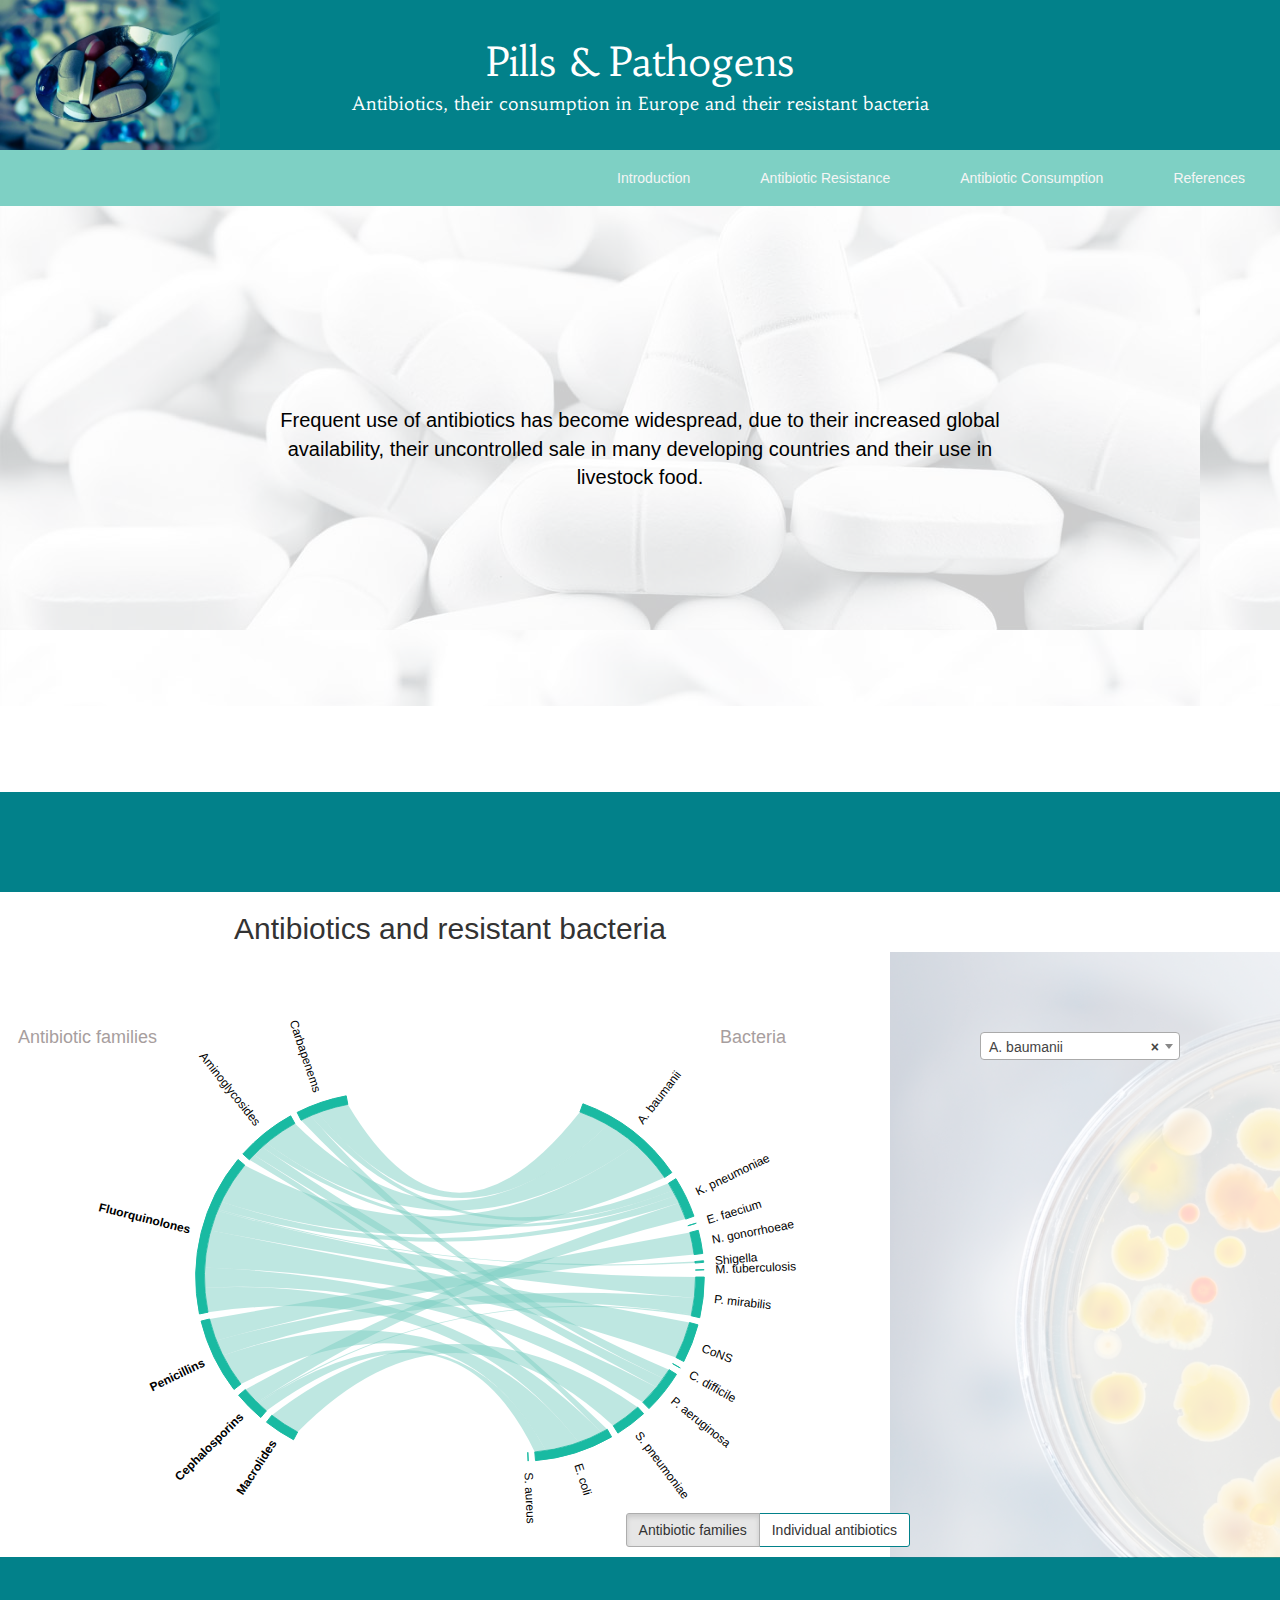
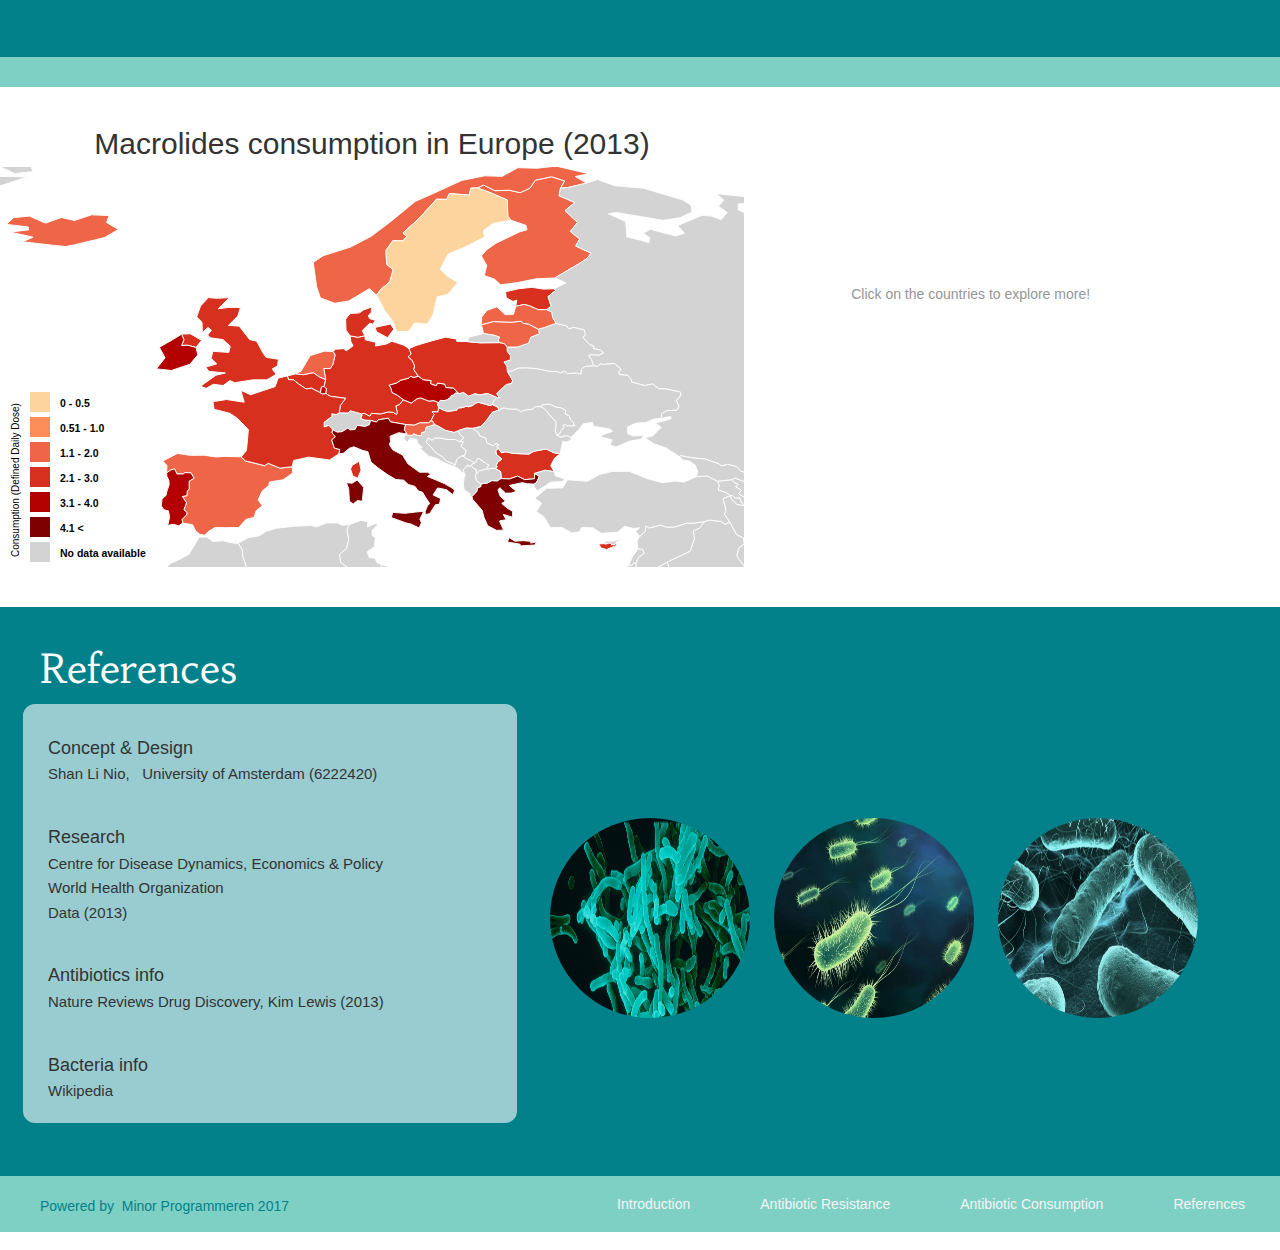
<file: index.html>
<!DOCTYPE html>
<!-- 
    Name: Shan Li Nio
    Studentnumber: 6222420
    Final Project in Datavisualisation
    Filename: d3Finalproject.html

    Description: Visualisations that show the antibiotic consumption in Europa and bacteria resistant to these antibiotics
-->
<html>
	<head>
        <meta charset="utf-8"/>
    	<title>Antibiotics and Antibiotic Resistance</title>
        <link rel="shortcut icon" type="image/x-icon" href="project/img/pills.ico">
        <link href="https://fonts.googleapis.com/css?family=Archivo+Narrow|Farsan|Fira+Sans+Condensed|Habibi|Open+Sans+Condensed:300|Raleway" rel="stylesheet">
        <link rel="stylesheet" href="https://maxcdn.bootstrapcdn.com/bootstrap/3.3.7/css/bootstrap.min.css">
        <link href="project/css/select2.min.css" rel="stylesheet"/>
        <link rel="stylesheet" type="text/css" href="project/css/d3Finalproject.css"/>
        <script src="https://ajax.googleapis.com/ajax/libs/jquery/3.1.1/jquery.min.js"></script>
        <script src="https://maxcdn.bootstrapcdn.com/bootstrap/3.3.7/js/bootstrap.min.js"></script>
        <script src="project/src_js/select2.min.js"></script>
        <script type="text/javascript" src="project/src_js/d3.v3.min.js"></script>
        <script src="project/src_js/topojson.js"></script>
        <script src="project/src_js/datamaps.all.js"></script>
        <script src="project/src_js/d3.tip.v0.6.3.js"></script>
        <script type="text/javascript" src="project/src_js/d3.layout.chord.sort.js"></script>
        <script type="text/javascript" src="project/src_js/d3.stretched.chord.js"></script>
        <script type="text/javascript" src="project/js/helper_functions.js"></script>
        <script type="text/javascript" src="project/js/datamap_functions.js"></script>
        <script type="text/javascript" src="project/js/d3_intro.js"></script>
        <script type="text/javascript" src="project/js/d3_chord.js"></script>
        <script type="text/javascript" src="project/js/d3_datamap.js"></script>
        <script type="text/javascript" src="project/js/d3_barchart.js"></script>
	</head>
	<body>
        <div id="main">
            <div id="header">
                <h1 class="titles">Pills &amp; Pathogens</h1>
                <h4 class="titles">Antibiotics, their consumption in Europe and their resistant bacteria</h4>
                <img id="headerPic" src="project/img/antibiotics3.jpg" alt="Antibiotics">
            </div>
            <ul id="navbar">
                <li><a class="navigation" href="#references">References</a></li>
                <li><a class="navigation" href="#intermediate">Antibiotic Consumption</a></li>
                <li><a class="navigation" href="#chordwrapper">Antibiotic Resistance</a></li>
                <li><a class="navigation" href="#header">Introduction</a></li>    
            </ul>
            <div id="intro" style="background-image: url('project/img/antibiotics.jpg'); background-attachment: fixed"></div>
            <div id="introText"></div>
            <div class="intermediate"></div>
            <div id="chordwrapper">
                <h2 id="chordtitle"></h2>
                <div id="chord">
                <div id="elements" style="background-image: url('project/img/petridish.jpg')"></div>
                    <div id="selectbar">
                        <select id="select" class="js-example-basic-single" style="width: 200px">
                        </select>
                    </div>
                    <div id="infowindow" class="alert-dismissible">
                        <button id="closeButton" type="button" class="close" data-dismiss="alert" aria-label="Close"><span aria-hidden="true">&times;</span></button>
                        <div class="text"></div>
                    </div>
                    <div class="btn-group" data-toggle="buttons">
                      <label class="btn btn-default active">
                        <input type="radio" name="options" id="family" value="family" checked> Antibiotic families
                      </label>
                      <label class="btn btn-default">
                        <input type="radio" name="options" id="individual" value="individual"> Individual antibiotics
                      </label>
                    </div>
                    <div id="chorddiagram"></div>
                </div>
            </div>
            <div class="intermediate" id="intermediate"></div>
            <div id="smallIntermediate"></div>
            <div id="wrapper">
                <div id="mapwrapper">
                    <h2 id="maptitle"></h2>
                    <div id="datamap"></div>
                </div>
                <div id="barwrapper">
                    <h3 id="bartitle"></h3>
                    <svg id="barchart"></svg>
                </div>
            </div>

            <div id="references">
                <h1 class="titles" id="referenceTitle">References</h1>
                <div id="bacteria_pictures">
                    <img class="pictures" id="bacteria_1" src="project/img/bacteria1.jpg" alt="bacteria_1">
                    <img class="pictures" id="bacteria_2" src="project/img/bacteria2.jpg" alt="bacteria_2">
                    <img class="pictures" id="bacteria_3" src="project/img/bacteria3.jpg" alt="bacteria_3">
                </div>
                <div id="referencebox">
                    <h4>Concept &amp; Design
                        <div class="sources">Shan Li Nio, &nbsp; 
                            <a href="http://www.uva.nl/en/home">University of Amsterdam</a>
                            (6222420)
                        </div>
                    </h4>
                    <h4>Research
                        <div class="sources">
                            <a href="http://www.cddep.org/research-area/antibiotic-resistance#sthash.4CHZJft1.dpbs">Centre for Disease Dynamics, Economics &amp; Policy</a>
                        </div>
                        <div class="sources">
                            <a href="http://www.who.int/topics/antimicrobial_resistance/en/">World Health Organization</a>
                        </div>
                        <div class="sources">
                            <a href="https://docs.google.com/spreadsheets/d/1QMSQDr0vx_NuMkbSb-9wjUCBplMZpYvxASTJh1M-NhI/edit#gid=0">Data (2013)</a>
                        </div>
                    </h4>
                    <h4>Antibiotics info
                        <div class="sources">
                            <a href="http://www.nature.com/nrd/journal/v12/n5/fig_tab/nrd3975_F1.html">Nature Reviews Drug Discovery, Kim Lewis (2013)</a>
                        </div>
                    </h4>
                    <h4>Bacteria info
                       <div class="sources">
                            <a href="https://www.wikipedia.org/">Wikipedia</a>
                        </div>
                    </h4>
                </div>
            </div>
            <ul id="navbar">
                <li><a class="navigation" href="#references">References</a></li>
                <li><a class="navigation" href="#intermediate">Antibiotic Consumption</a></li>
                <li><a class="navigation" href="#chordwrapper">Antibiotic Resistance</a></li> 
                <li><a class="navigation" href="#header">Introduction</a></li>
                <li><div class="footer">Powered by &nbsp;</div><li>
                <li><a class="footer" href="http://www.mprog.nl/">Minor Programmeren</a></li>
                <li><div class="footer"> &nbsp;2017</div><li>
            </ul>
        </div>
        <script type="text/javascript" src="project/js/d3_index.js"></script>
	</body>
</html>
</file>
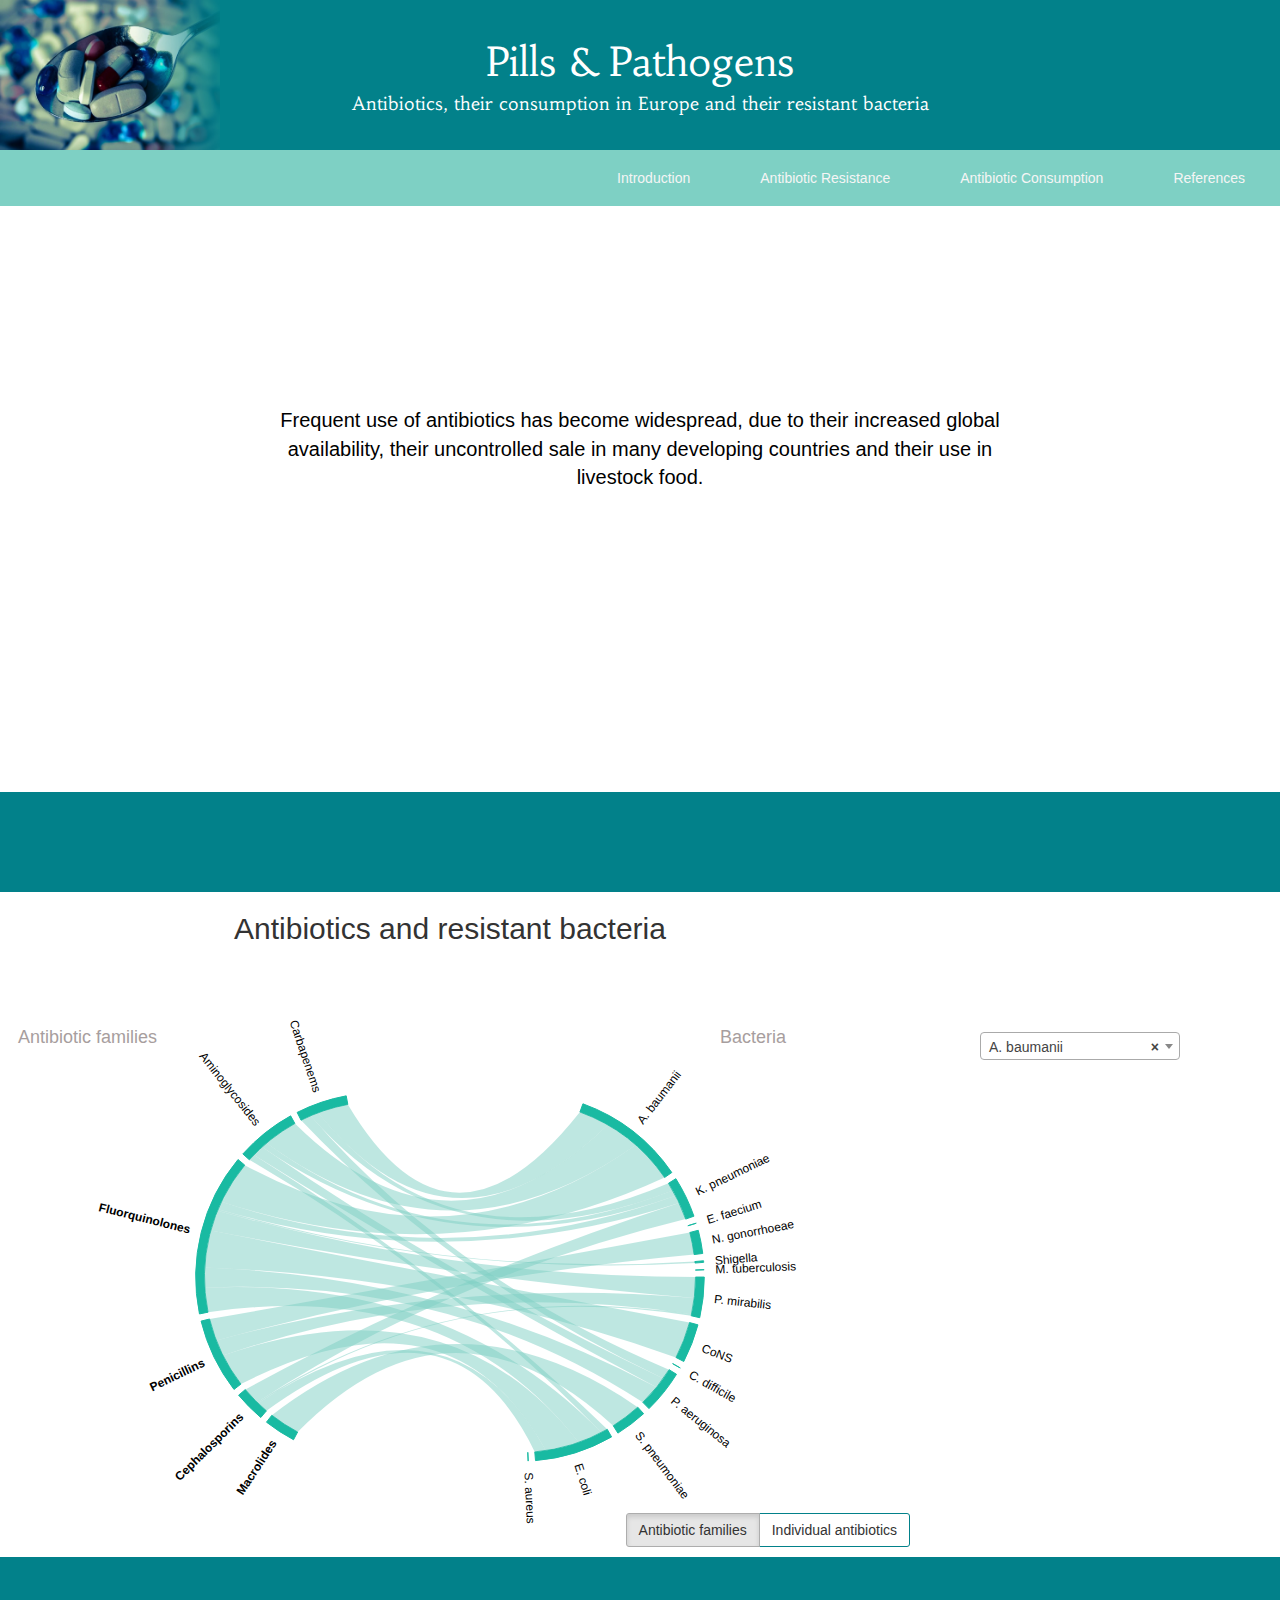
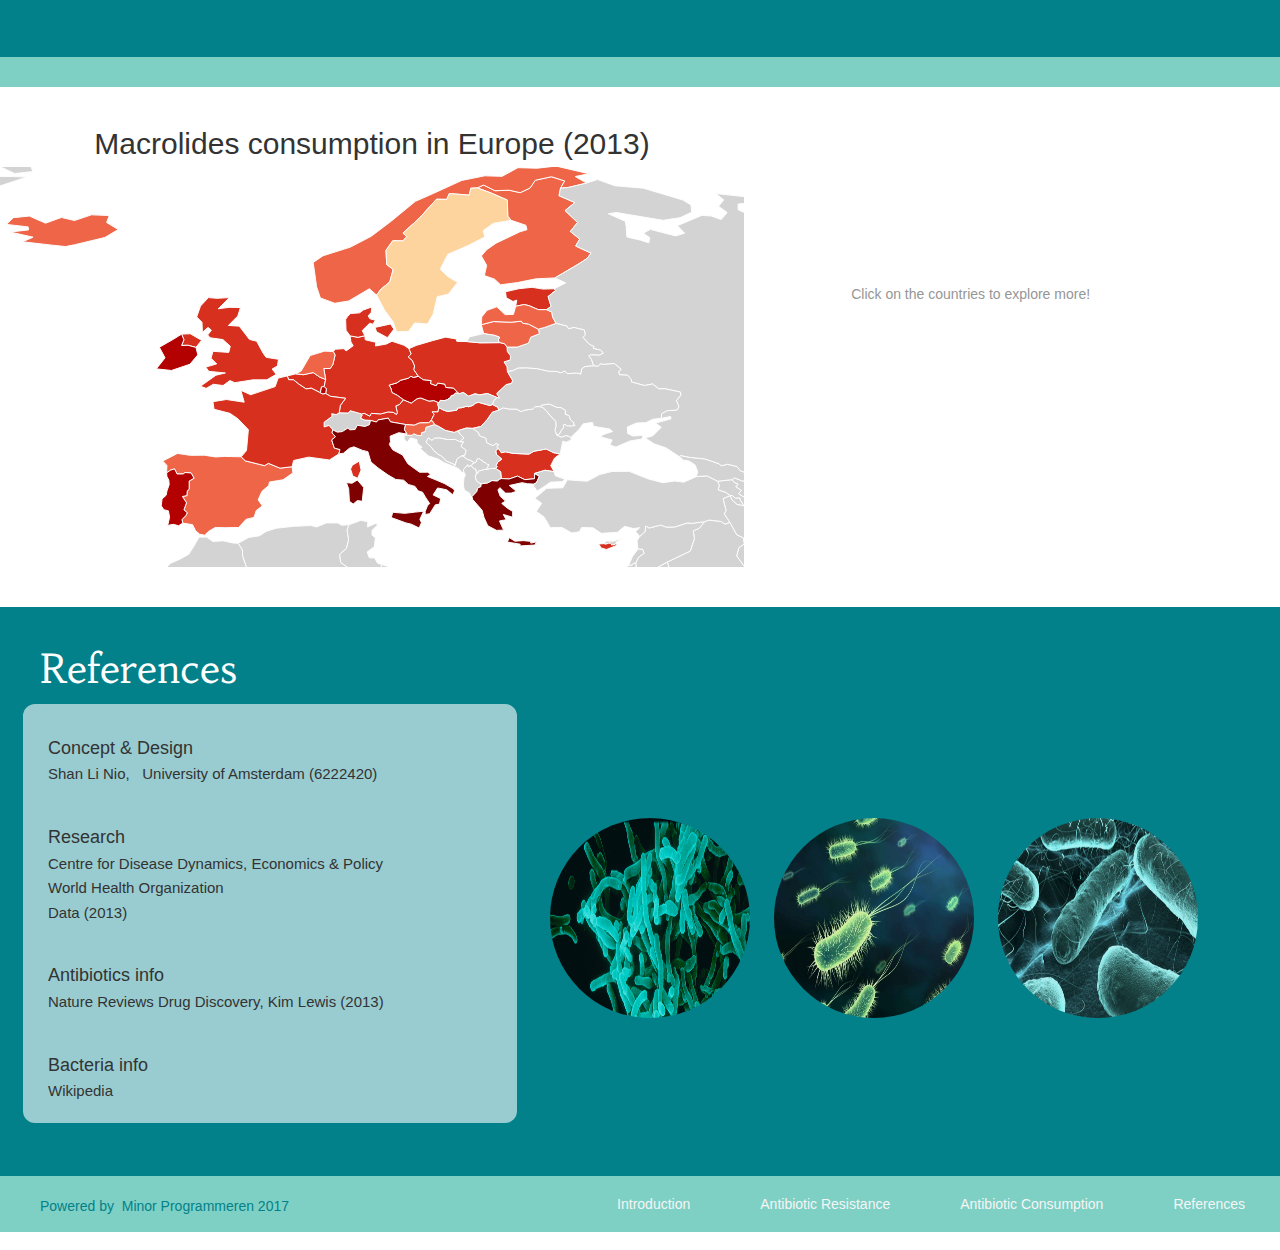
<file: project/index.html>
<!DOCTYPE html>
<!-- 
    Name: Shan Li Nio
    Studentnumber: 6222420
    Final Project in Datavisualisation
    Filename: d3Finalproject.html

    Description: Visualisations that show the antibiotic consumption in Europa and bacteria resistant to these antibiotics
-->
<html>
	<head>
        <meta charset="utf-8"/>
    	<title>Antibiotics and Antibiotic Resistance</title>
        <link href="https://fonts.googleapis.com/css?family=Archivo+Narrow|Farsan|Fira+Sans+Condensed|Habibi|Open+Sans+Condensed:300|Raleway" rel="stylesheet">
        <link rel="stylesheet" href="https://maxcdn.bootstrapcdn.com/bootstrap/3.3.7/css/bootstrap.min.css">
        <link href="css/select2.min.css" rel="stylesheet"/>
        <link rel="stylesheet" type="text/css" href="css/d3Finalproject.css"/>
        <script src="https://ajax.googleapis.com/ajax/libs/jquery/3.1.1/jquery.min.js"></script>
        <script src="https://maxcdn.bootstrapcdn.com/bootstrap/3.3.7/js/bootstrap.min.js"></script>
        <script src="src_js/select2.min.js"></script>
        <script type="text/javascript" src="src_js/d3.v3.min.js"></script>
        <script src="src_js/topojson.js"></script>
        <script src="src_js/datamaps.all.js"></script>
        <script src="src_js/d3.tip.v0.6.3.js"></script>
        <script type="text/javascript" src="src_js/d3.layout.chord.sort.js"></script>
        <script type="text/javascript" src="src_js/d3.stretched.chord.js"></script>
        <script type="text/javascript" src="js/helper_functions.js"></script>
        <script type="text/javascript" src="js/d3_intro.js"></script>
        <script type="text/javascript" src="js/d3_chord.js"></script>
        <script type="text/javascript" src="js/d3_datamap.js"></script>
        <script type="text/javascript" src="js/d3_barchart.js"></script>
	</head>
	<body>
        <div id="main">
            <div id="header">
                <h1 class="titles">Pills &amp; Pathogens</h1>
                <h4 class="titles">Antibiotics, their consumption in Europe and their resistant bacteria</h4>
                <img id="headerPic" src="img/antibiotics3.jpg" alt="Antibiotics">
            </div>
            <ul id="navbar">
                <li><a class="navigation" href="#references">References</a></li>
                <li><a class="navigation" href="#intermediate">Antibiotic Consumption</a></li>
                <li><a class="navigation" href="#chordwrapper">Antibiotic Resistance</a></li>
                <li><a class="navigation" href="#header">Introduction</a></li>    
            </ul>
            <div id="intro"></div>
            <div id="introText">
            </div>
            <div class="intermediate"></div>
            <div id="chordwrapper">
                <h2 id="chordtitle"></h2>
                <div id="chord">
                <div id="elements"></div>
                    <div id="selectbar">
                        <select id="select" class="js-example-basic-single" style="width: 200px">
                        </select>
                    </div>
                    <div id="infowindow" class="alert-dismissible">
                        <button id="closeButton" type="button" class="close" data-dismiss="alert" aria-label="Close"><span aria-hidden="true">&times;</span></button>
                        <div class="text"></div>
                    </div>
                    <div class="btn-group" data-toggle="buttons">
                      <label class="btn btn-default active">
                        <input type="radio" name="options" id="family" value="family" checked> Antibiotic families
                      </label>
                      <label class="btn btn-default">
                        <input type="radio" name="options" id="individual" value="individual"> Individual antibiotics
                      </label>
                    </div>
                    <div id="chorddiagram"></div>
                </div>
            </div>
            <div class="intermediate" id="intermediate"></div>
            <div id="smallIntermediate"></div>
            <div id="wrapper">
                <div id="mapwrapper">
                    <h2 id="maptitle"></h2>
                    <div id="datamap"></div>
                </div>
                <div id="barwrapper">
                    <h3 id="bartitle"></h3>
                    <svg id="barchart"></svg>
                </div>
            </div>

            <div id="references">
                <h1 class="titles" id="referenceTitle">References</h1>
                <div id="bacteria_pictures">
                    <img class="pictures" id="bacteria_1" src="img/bacteria1.jpg" alt="bacteria_1">
                    <img class="pictures" id="bacteria_2" src="img/bacteria2.jpg" alt="bacteria_2">
                    <img class="pictures" id="bacteria_3" src="img/bacteria3.jpg" alt="bacteria_3">
                </div>
                <div id="referencebox">
                    <h4>Concept &amp; Design
                        <div class="sources">Shan Li Nio, &nbsp; 
                            <a href="http://www.uva.nl/en/home">University of Amsterdam</a>
                            (6222420)
                        </div>
                    </h4>
                    <h4>Research
                        <div class="sources">
                            <a href="http://www.cddep.org/research-area/antibiotic-resistance#sthash.4CHZJft1.dpbs">Centre for Disease Dynamics, Economics &amp; Policy</a>
                        </div>
                        <div class="sources">
                            <a href="http://www.who.int/topics/antimicrobial_resistance/en/">World Health Organization</a>
                        </div>
                        <div class="sources">
                            <a href="https://docs.google.com/spreadsheets/d/1QMSQDr0vx_NuMkbSb-9wjUCBplMZpYvxASTJh1M-NhI/edit#gid=0">Data (2013)</a>
                        </div>
                    </h4>
                    <h4>Antibiotics info
                        <div class="sources">
                            <a href="http://www.nature.com/nrd/journal/v12/n5/fig_tab/nrd3975_F1.html">Nature Reviews Drug Discovery, Kim Lewis (2013)</a>
                        </div>
                    </h4>
                    <h4>Bacteria info
                       <div class="sources">
                            <a href="https://www.wikipedia.org/">Wikipedia</a>
                        </div>
                    </h4>
                </div>
            </div>
            <ul id="navbar">
                <li><a class="navigation" href="#references">References</a></li>
                <li><a class="navigation" href="#intermediate">Antibiotic Consumption</a></li>
                <li><a class="navigation" href="#chordwrapper">Antibiotic Resistance</a></li> 
                <li><a class="navigation" href="#header">Introduction</a></li>
                <li><div class="footer">Powered by &nbsp;</div><li>
                <li><a class="footer" href="http://www.mprog.nl/">Minor Programmeren</a></li>
                <li><div class="footer"> &nbsp;2017</div><li>
            </ul>
        </div>
        <script type="text/javascript" src="js/d3_index.js"></script>
	</body>
</html>
</file>
<file: project/css/d3Finalproject.css>
/**************************************************************************	

	Name: Shan Li Nio
    Studentnumber: 6222420
    Final Project in Datavisualisation
    Filename: d3Finalproject.css

    Description: Stylesheet of the d3Finalproject.html document.

***************************************************************************/
/*
Container for all body elements

*/
#main {
	margin: 0 auto;	
	max-width: 1400px;
	min-width: 1200px;
}

/*
Header style elements
*/
.titles {
	font-family: 'Habibi', serif;
	color: white;
}

#header {
	background-color: #02818a;
	color: white;
	height: 150px;
	padding-top: 20px;
	position: relative;
	text-align: center;
}

h1 {
	font-size: 40px;
}

#headerPic {
	height:150px;
	left: 0px;
	position: absolute;
	top: 0px;
	width:220px;
}

/*
Navigation bar style elements
*/
#navbar {
	background-color: #7ed0c4;
	list-style-type: none;
	margin-bottom: 0px;
	overflow: hidden;	 	
}

.navigation 
{
  	display: block;
  	float: right;
  	padding: 18px 35px;
	color: #f5f5f5;
  	text-decoration: none;
}

.navigation:hover 
{
  	background-color: #62a79d;
  	color: #f5f5f5;
  	text-decoration: none;
}

/*
Introduction section style elements
*/
#intro {
	min-height: 500px;
	opacity: 0.2;
}

#introText {
	color: black;
	font-size: 20px;
	opacity: 1;
	padding-right: 250px;
	padding-left: 250px;
	position: relative;
	text-align: center;
	bottom: 15em;
}

/*
Chord diagram style elements
*/
#chordtitle {
	height: 30px;
	width: 900px;
	text-align: center;
}

#chord {
	min-height: 500px;
	position: relative;
}

.d3-chord-tip {
	position: absolute;	
	background: rgba(253, 253, 253, 0.8);
	border-color: lightgrey;
	border-radius: 5px;
	border-style: solid;
	border-width: 1px;
  	color: black;
  	font-size: 12px;
	line-height: 1;
  	padding: 8px;
}

#elements {
	float: right;
	height: 606px;
	opacity: 0.2;
	width: 390px;
}

.nonclickTitles {
	font-size: 12px;
	cursor: pointer;
}

.clickTitles {
	font-size: 12px;
	font-weight: bold;
	cursor: pointer;
}

/*
Selection bar style elements
*/
#selectbar {
	position: absolute;
	right: 100px;
	top: 80px;
}

/*
Radio button style elements
*/
.btn-group {
	bottom: 10px;
	position: absolute;
	right: 370px;
}

.btn-default {
	border-color: #02818a;
	border-radius: 3px;
}

/*
Information window style elements
*/
#infowindow {
	background-color: rgba(255, 255, 255, 0.7);
	border-color: #02818a;
	border-radius: 20px;
	border-style: solid;
	border-width: 1px;
	display: none;
	height: 200px;
	padding: 30px;
	position: absolute;
	right: 40px;
	bottom: 170px;
	width: 450px;
}

#closeButton {
    display:inline-block;
    position: relative;
    right: 2px;
}

/*
Bars in between webpage sections
*/
.intermediate {
	min-height: 100px;
	background-color: #02818a;
}

#smallIntermediate {
	min-height: 30px;
	background-color: #7ed0c4
}

/*
Antibiotic consumption section style elements
*/
#wrapper {
	min-height: 500px;
	padding-bottom: 100px;
	padding-top: 20px;
	margin-bottom: 20px;
	min-width: 1200px;
}

/*
Datamap style elements
*/
#mapwrapper {
	float: left;
}

#maptitle {
	height: 30px;
	text-align: center;
}

#datamap {
	height:400px;
	position: relative;
	/*width: 750px;*/
}

#legendtitle {
	font-size: 10px;
}

.hoverinfo {
	font-family: "Trebuchet MS";
	font-size: 10px;
	text-align: center;
}

/*
Barchart style elements
*/
#barwrapper {
	float: right;
	margin-right: 50px;
	margin-top: 20px;
	width: 400px;
}

#barchart {
	height: 395px;
	padding-left: 10px;
	width: 400px;
}

.axis path,
.axis line 
{
	fill: none;
	shape-rendering: crispEdges;
  	stroke: #000;
}

.apology {
	font-size: 20px;
}

.d3-tip {
	font-size: 12px
}

.d3-tip {
	background: rgba(0, 0, 0, 0.8);
	border-radius: 2px;
  	color: #fff;
  	font-weight: bold;
	line-height: 1;
  	padding: 12px;
}

.d3-tip:after 
{
  	box-sizing: border-box;
  	color: rgba(0, 0, 0, 0.8);
  	content: "\25BC";
  	display: inline;
  	font-size: 10px;
  	line-height: 1;
  	position: absolute;
  	text-align: center;
  	width: 100%;
}

/* Reposition tooltips */
.d3-tip.n:after 
{
	left: 0;
  	margin: -1px 0 0 0;
  	top: 100%;
}

#bartitle {
	height: 30px;
	text-align: center;
}

#references {
	background-color: #02818a;
	min-height: 500px;
	padding-bottom: 50px;
	padding-top: 20px;
}

/*
Reference section style elements
*/
#referenceTitle {
	margin-left: 40px;
}

#referencebox {
	background-color: rgba(255, 255, 255, 0.6);
	border-color: #02818a;
	border-radius: 15px;
	border-style: solid;
	height: 425px;
	margin-left: 20px;
	padding: 25px;
	width: 500px;
}

h4 {
	margin-bottom: 45px;
}

a {
	color: #333;
}

.sources {
	font-size: 15px;
	margin-top: 8px;
}

#bacteria_pictures {
	display: inline-block;
	float: right;
	margin-right: 60px;
	margin-top: 107px;
	width: 680px;
}

.pictures {
	border-radius: 100px;
	height: 200px;
	margin: 10px;
	opacity: 0.9;
	top: 100px;
	width: 200px;
}

.footer {
	color: #02818a;
	float: left;
	margin-top: 20px;
}
</file>
